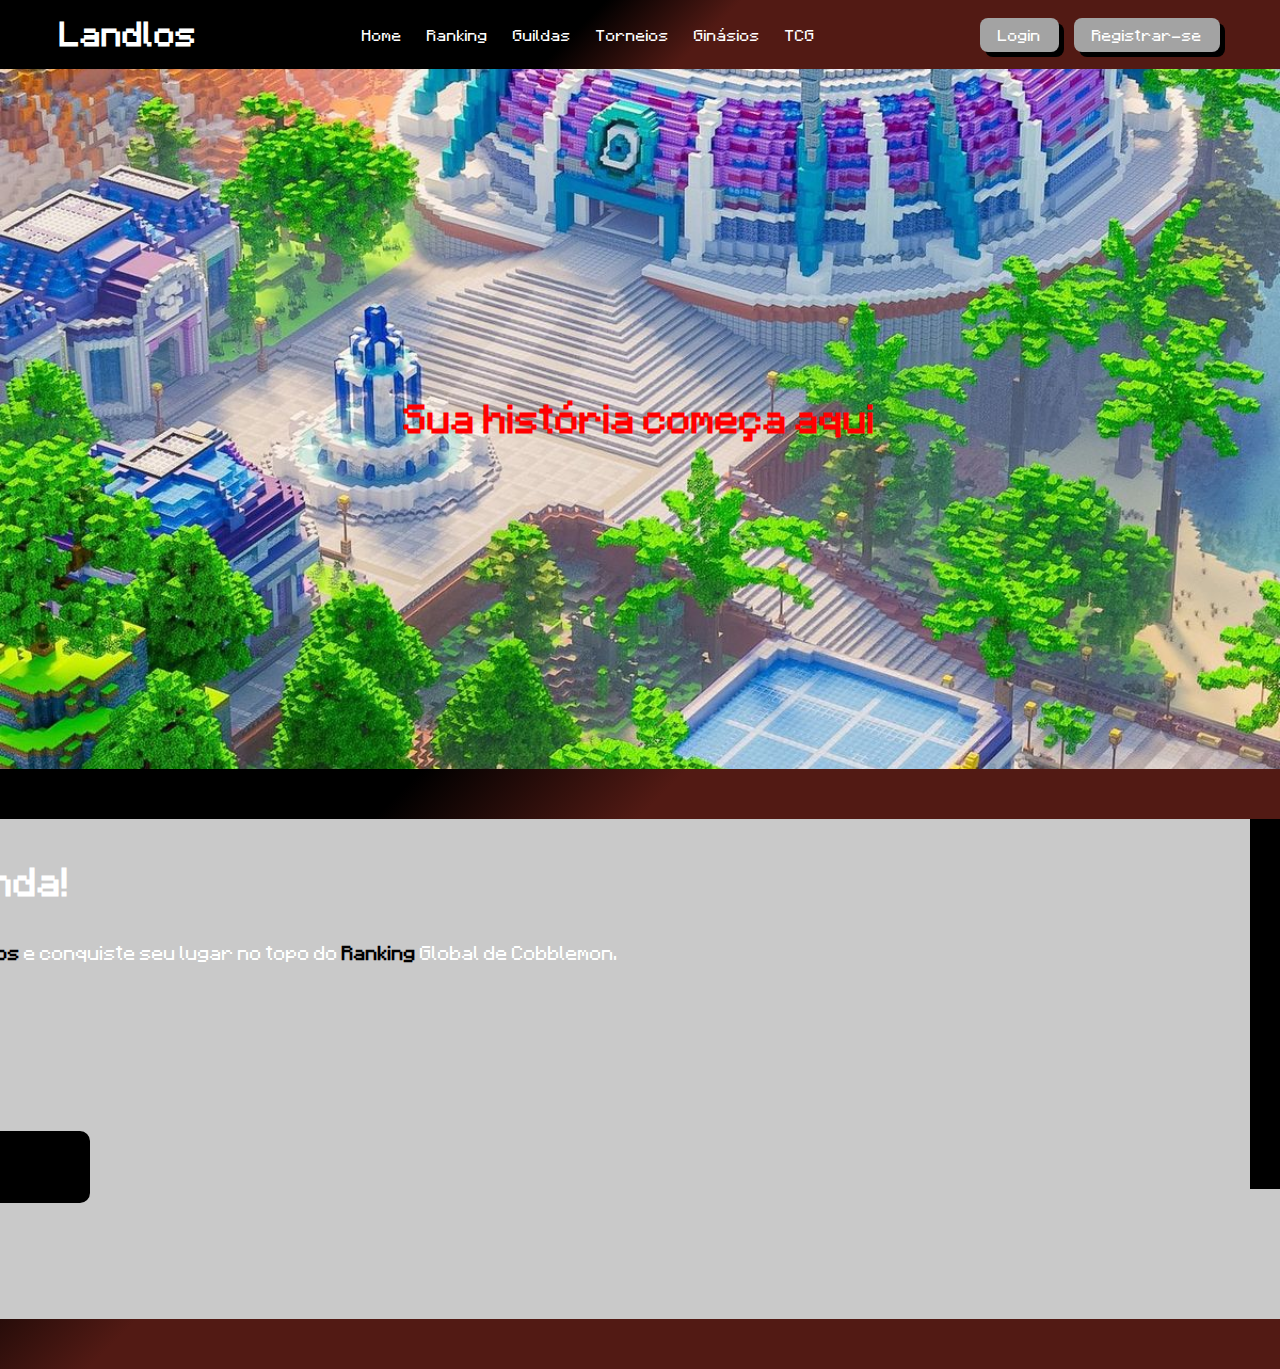
<file: public/index.html>
<!DOCTYPE html>
<head>
<link  rel="icon" href="img/dk5uFQAAAAZJREFUAwCXloLM9AwCYwAAAABJRU5ErkJggg.png">
<link rel="stylesheet" href="style.css">
<meta charset='UTF-8'>
<title>Landlos</title>
</head>
<body>
    <!--Navbar-->
    <div class="Navbar">
        <h1>Landlos</h1>
        
        <!-- CÁPSULA COM OS LINKS -->
        <div class="nav-links">
            <p>Home</p>
            <p>Ranking</p>
            <p>Guildas</p>
            <p>Torneios</p>
            <p>Ginásios</p>
            <p>TCG</p>
        </div>
        
        <!-- BOTÕES -->
        <div class="nav-buttons">
            <p class="Botão" onclick="window.location.href='Pages/LoginFrontEnd/Login.html'" >Login</p>
            <p class="Botão">Registrar-se</p>
        </div>
    </div>
    <!---->
    
    <div class="Img"> 
        <h1>Sua história começa aqui </h1>
    </div>
    
    <div class="Corpo2">
    <div class="Quadrado1">
        <h1>De novato a Lenda!</h1>

        <p>Encare desafios, <strong>ganhe prêmios</strong> e conquiste seu lugar no topo do <strong>Ranking</strong> Global de Cobblemon.</p>

        <p class="ComeceJa">Comece já</p>
        <img src="img/placeholder.gif" >
    </div>
    
</div>

</body>
</file>
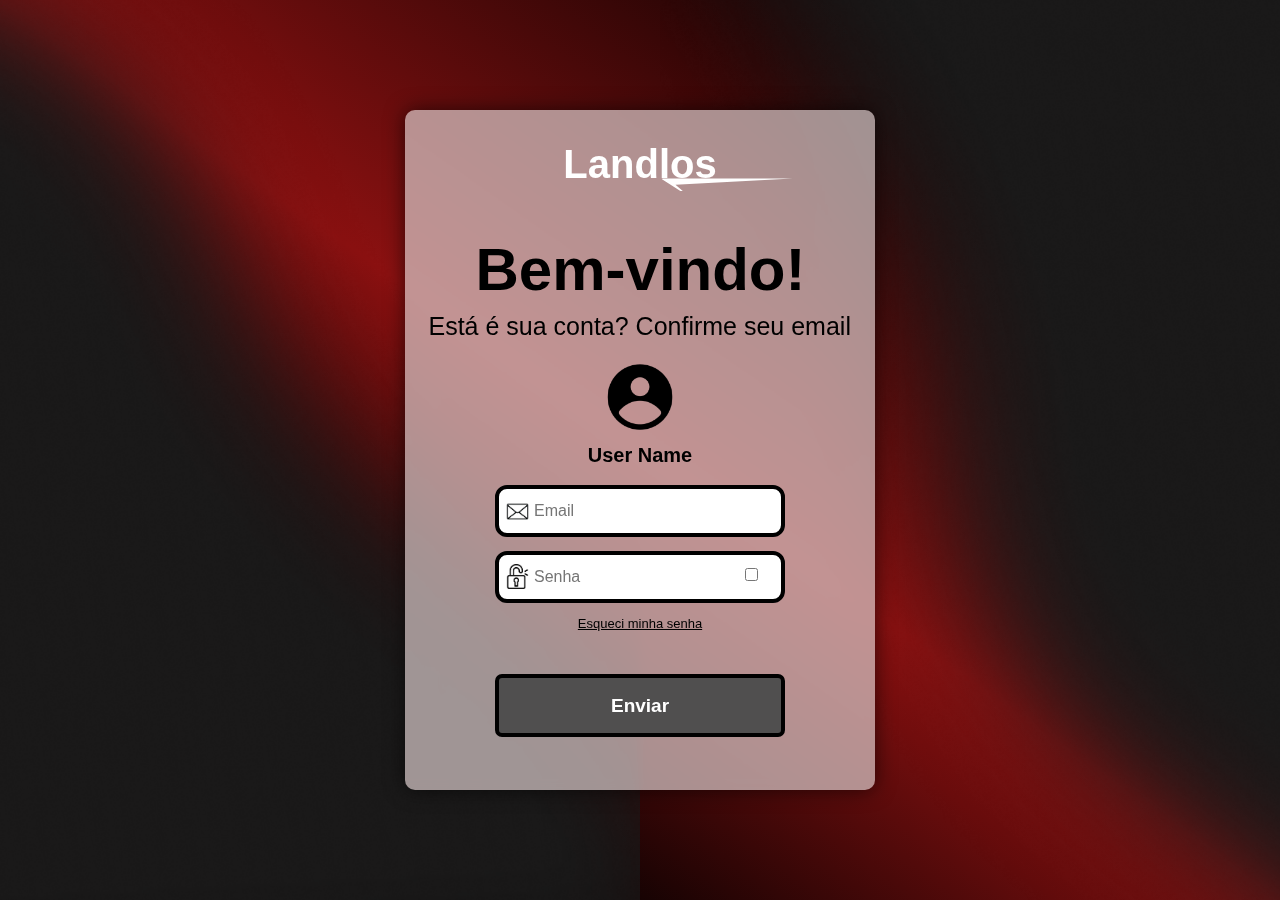
<file: public/Pages/LoginFrontEnd/Login.html>
<!DOCTYPE html>
    <head>  
        <meta charset="UTF-8">
        <link  rel="icon" href="img/dk5uFQAAAAZJREFUAwCXloLM9AwCYwAAAABJRU5ErkJggg.png">
        <link rel="stylesheet" href="styleLog.css">


        <title>Login</title>

    </head>
    <body>

      <img src="img/Rectangle 75.png" class="imgBack1">
            <img src="img/Rectangle 96.png" class="imgBack2">

<!-- Formulario -->

<div class="login-card">
    <div class="card-header">
        <label class="Land">Landlos</label>

        <div class="log">Bem-vindo!</div>

        <label for="Log">Está é sua conta? Confirme seu email</label>
    </div>

    <form action="valores.php" method="post">
            <div class="form-group">

              <img src="img/EmptyUser.png" class="EptUser">
              <label class="UserName">User Name</label>

              <div class="input-email">

                <img src="img/Email.png" alt="Email Icon" class="icon">
                  <input name="user" id="user" type="email" placeholder="Email">

              </div>
            </div>

            <div class="form-group">
              <div class="input-Senha">

                <img src="img/Lock.png" alt="Lock Icon" class="icon2">
                  <input name="Password" id="Password" type="password" placeholder="Senha">
                    <input type="checkbox" onclick="showSenha()">

              </div>
                <a href="" class="SenhaEsquecida">Esqueci minha senha</a>
            </div>

            <div class="form-group">
              <input value="Enviar" type="submit">
            </div>

    </form>

  <!-- Scrpit JS para mostrar senha -->

    <script>
        function showSenha() {
      var x = document.getElementById("Password");
      if (x.type === "password") {
        x.type = "text";
      } else {
        x.type = "password";
      }
    }
    </script>
    
</div>
                
    </body>
</html>
</file>
<file: public/style.css>
@font-face {
  font-family: 'Minercraftory';
  src: url('fontes/Minercraftory.ttf') format('truetype');
  font-weight: normal;
  font-style: normal;
}

@font-face {
  font-family: 'minecraftia';
  src: url('fontes/Minecraftia-Regular.ttf') format('truetype');
  font-weight: normal;
  font-style: normal;
}
strong {
  color: black;
}

body {
  min-height: 100vh;
  overflow-x: hidden; 
  background: linear-gradient(135deg, #000000 45%, #521A14 55%);
  margin: 0;
  padding: 0;
}

.ComeceJa {
  position: absolute;
  border: solid black 10px;
  background-color: #000000;
  border-radius: 10px;
  width: 200px;
  padding: 15px 30px;
  text-align: center;
  font-size: 16px;
  cursor: pointer;
  bottom: 100px;
  left: 120px;
}

.Corpo2 {
  display: flex;
  justify-content: center;
  align-items: center;
  padding: 50px;
  min-height: calc(100vh - 700px);
  overflow-x: hidden; 
}

.Quadrado1 {
  display: flex;
  flex-direction: column;
  background-color: #C9C9C9;
  height: 500px;
  width: 1900px; 
  max-width: 3000px;
  border-radius: 15px;
  flex-shrink: 0;
  position: relative;
  padding: 20px;
  box-sizing: border-box;
}

.Quadrado1 img {
  position: absolute;
  border: solid black 10px;
  background-color: black;
  bottom: 130px;
  right: 20px;
  width: 200px;
  height: 350px;
  width: 300px;
}

.Navbar {
  display: flex;
  flex-direction: row;
  align-items: center;
  background: linear-gradient(135deg, #000000 45%, #521A14 55%);
  height: auto;
  padding: 15px clamp(30px, 5vw, 60px);
  margin: 0;
  gap: 20px;
}

.Navbar h1 {
  margin: 0;
  font-size: clamp(22px, 3vw, 28px);
  flex-shrink: 0;
}

.nav-links {
  display: flex;
  gap: 25px;
  padding: 10px 35px;
  margin: 0 auto;
  align-items: center;
}

.nav-links p {
  margin: 0;
  cursor: pointer;
  font-size: 13px;
  white-space: nowrap;
}

.nav-buttons {
  display: flex;
  gap: 15px;
  margin: 0;
  align-items: center;
  flex-shrink: 0;
}

.Botão {
  border: none;
  border-radius: 8px;
  box-shadow: 5px 5px black;
  background-color: #A3A3A3;
  padding: 8px 18px;
  margin: 0;
  cursor: pointer;
  font-size: 13px;
  white-space: nowrap;
}

.Botão p {
  filter: opacity(100%);
}

p, h1 {
  font-family: 'minecraftia';
  color: white;
}

.Img {
  background-image: url('img/placeholder.jpg');
  background-size: cover;
  background-repeat: no-repeat;
  background-position: center;
  margin: 0;
  height: 700px;
  width: 100%;
  padding: 20px;
  box-sizing: border-box;
  display: flex;
  justify-content: center;
  align-items: center;
}

.Img h1 {
  color: red;
  margin: 0;
  text-align: center;
  font-size: clamp(20px, 4vw, 32px);
}
</file>
<file: public/Pages/LoginFrontEnd/styleLog.css>
@font-face {
  font-family: 'Minercraftory';
  src: url('/public/fontes/Minercraftory.ttf') format('truetype');
  font-weight: normal;
  font-style: normal;
}

@font-face {
  font-family: 'minecraftia';
  src: url('/public/fontes/Minecraftia-Regular.ttf') format('truetype');
  font-weight: normal;
  font-style: normal;
}

body {
  background: linear-gradient(35deg, #000000 20%, #8b1111 50%, #000000 90%);
  background-attachment: fixed;
  background-repeat: no-repeat;
  background-size: cover;
  font-family: 'minecraftia';
  margin: 0;
  padding: 10px;
  overflow: hidden;
  position: relative;
  height: 100vh;
  width: 100vw;
}

.Land {
  color: white;
  position: absolute;
  text-align: center;
  top: 8%;
  left: 50%;
  transform: translate(-50%, -50%);
  font-family: 'Instrument Sans', sans-serif;
  font-weight: 600;  
  font-style: normal;
  font-size: 40px;
  line-height: 100%;     
  letter-spacing: 0;
}

.Land::after {
  content: "";
  position: absolute;
  left: 92.5px;
  bottom: -6.5px; 
  width: 146.5px;  
  height: 12.5px;  
  background: #fff;
  border-radius: 2px;
  transform: translateX(5px);
  clip-path: polygon(0 0, 90% 0, 10% 50%, 20% 150%);
}

.imgBack1,
.imgBack2 {
  position: absolute;
  top: 0;
  height: 100vh;
  width: 50vw;
  object-fit: cover;
  max-width: 100%;
  max-height: 100%;
  user-select: none;      
  pointer-events: none;     
}
.imgBack1 {
  left: 0;
}

.imgBack2 {
  right: 0;
}

.EptUser{
  position: absolute;
  top: 50%;
  left: 50%;
  transform: translate(-50%, -250%);
  width: 4.5em;
  height: 4.5em;
  object-fit: contain;
  max-width: 150%;
  max-height: 150%;
}

.login-card {
  width: 290px;
  height: 500px;
  padding: 90px;
  border-radius: 10px;
  background: rgba(218, 202, 202, 0.7); 
  box-shadow: 0 0 20px rgba(0, 0, 0, 0.6);
  backdrop-filter: blur(5px); 
  position: fixed;
  top: 50%;
  left: 50%;
  transform: translate(-50%, -50%);
}

.card-header {
margin-bottom: 240px
}

.card-header .log {
margin: 0;
color: black;
position: absolute;
text-align: center;
top: 130px;
left: 15%;
font-family: 'Instrument Sans', sans-serif;
font-weight: 600;  
font-style: normal;
font-size: 60px;
line-height: 100%;     
letter-spacing: 0;
}

label[for="Log"]{
color: black;
position: absolute;
text-align: center;
top: 30%;
left: 5%;
font-family: 'Instrument Sans', sans-serif;
font-weight: 300;  
font-style: normal;
font-size: 25px;
line-height: 100%;     
letter-spacing: 0;
}

.form-group {
margin-bottom: 14px;
position: relative;
top: 75px;
}

label {
font-size: 18px;
margin-bottom: 5px;
color: #c0c0c0;
user-select: none;
}

.UserName{
color: black;
position: absolute;
text-align: center;
top: 0%;
left: 50%;
transform: translate(-50%, -350%);
font-family: 'Instrument Sans', sans-serif;
font-weight: 600;  
font-style: normal;
font-size: 20px;
line-height: 100%;     
}

.SenhaEsquecida{
color: black;
position: absolute;
text-align: center;
top: 70%;
left: 50%;
transform: translate(-50%, -0%);
font-family: 'Instrument Sans', sans-serif;
font-weight: 300;  
font-style: normal;
font-size: 13px;
line-height: 100%;     
letter-spacing: 0;
}

input[type="text"], input[type="password"], input[type="email"] {
width: 100%;
padding: 13px 20px;
padding-left: 35px;
font-size: 16px;
border: 4px solid #000000;
border-radius: 12px;
box-sizing: border-box;
transition: 0.5s;
position: relative;
top: -30px;
}

.input-email {
  position: relative;
}

.input-email .icon {
  position: absolute;
  top: -16px;
  left: 10px;
  width: 25px;
  height: auto;
  z-index: 10;
}

.input-Senha {
  position: relative;
}

.input-Senha .icon2 {
  position: absolute;
  top: -17px;
  left: 10px;
  width: 25px;
  height: auto;
  z-index: 10;
}

input[type="submit"] {
width: 100%;
background-color: #504F4F;
color: white;
padding: 18px 10px;
margin: 7px 0;
border: none;
border-radius: 7px;
border: 4px solid #000000;
cursor: pointer;
position: relative;
top: 20px;
font-family: 'Instrument Sans', sans-serif;
font-weight: 600;  
font-style: normal;
font-size: 19px;
line-height: 100%;
}

input[type="checkbox"] {
    color: white;
    margin: 7px 0;
    border: none;
    border-radius: 4px;
    cursor: pointer;
    position: absolute;
    top: -20px;
    left: 250px;
}
</file>
